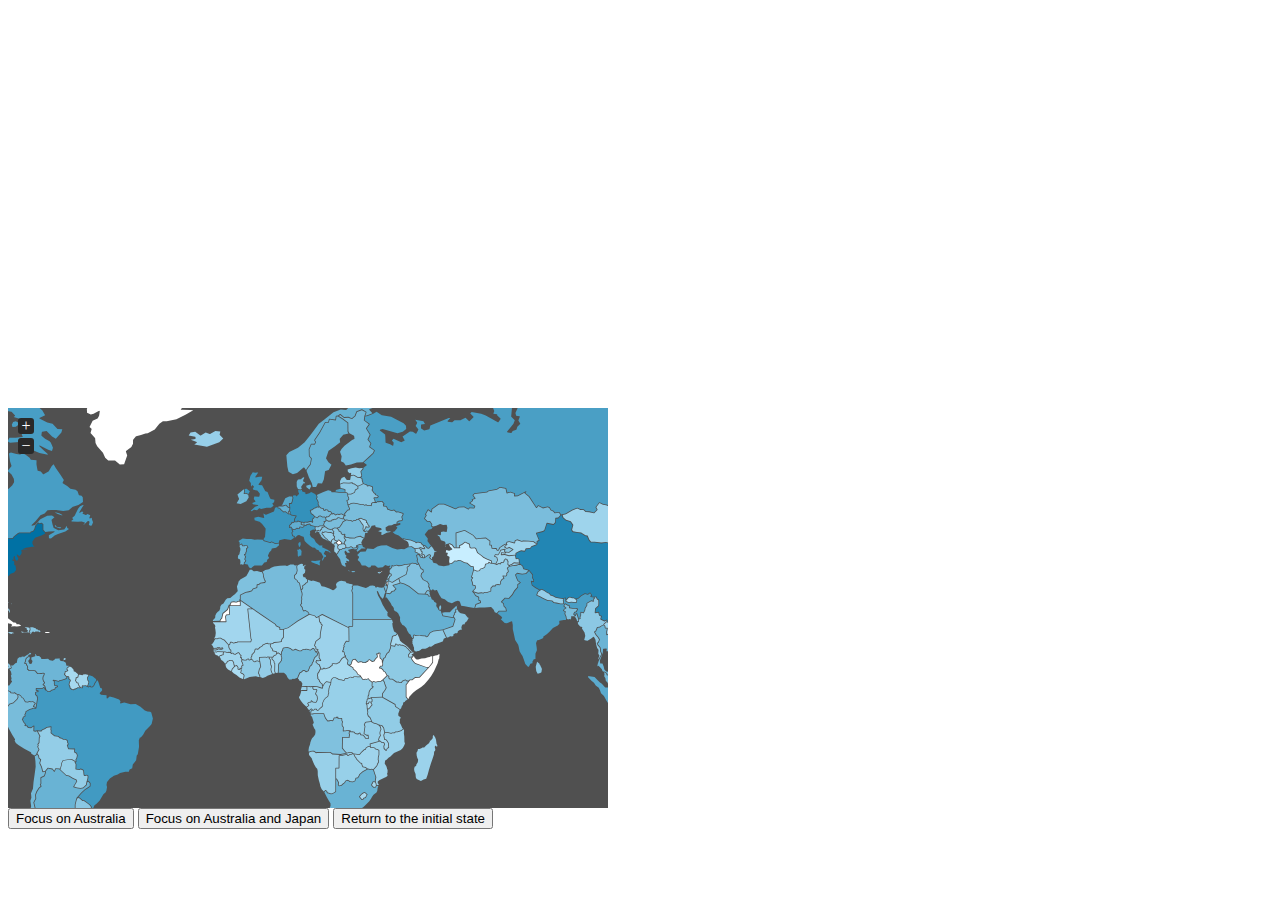
<file: courses/bower_components/jvectormap/tests/index.html>
<!DOCTYPE html>
<html>
<head>
  <title>jVectorMap demo</title>
  <link rel="stylesheet" media="all" href="../jquery-jvectormap.css"/>
  <script src="assets/jquery-1.8.2.js"></script>
  <script src="../jquery-jvectormap.js"></script>
  <script src="../jquery-mousewheel.js"></script>

  <script src="../lib/jvectormap.js"></script>

  <script src="../lib/abstract-element.js"></script>
  <script src="../lib/abstract-canvas-element.js"></script>
  <script src="../lib/abstract-shape-element.js"></script>

  <script src="../lib/svg-element.js"></script>
  <script src="../lib/svg-group-element.js"></script>
  <script src="../lib/svg-canvas-element.js"></script>
  <script src="../lib/svg-shape-element.js"></script>
  <script src="../lib/svg-path-element.js"></script>
  <script src="../lib/svg-circle-element.js"></script>

  <script src="../lib/vml-element.js"></script>
  <script src="../lib/vml-group-element.js"></script>
  <script src="../lib/vml-canvas-element.js"></script>
  <script src="../lib/vml-shape-element.js"></script>
  <script src="../lib/vml-path-element.js"></script>
  <script src="../lib/vml-circle-element.js"></script>

  <script src="../lib/vector-canvas.js"></script>
  <script src="../lib/simple-scale.js"></script>
  <script src="../lib/numeric-scale.js"></script>
  <script src="../lib/ordinal-scale.js"></script>
  <script src="../lib/color-scale.js"></script>
  <script src="../lib/data-series.js"></script>
  <script src="../lib/proj.js"></script>
  <script src="../lib/world-map.js"></script>

  <script src="assets/jquery-jvectormap-world-mill-en.js"></script>
  <script>
    jQuery.noConflict();
    jQuery(function(){
      var $ = jQuery;

      $('#focus-single').click(function(){
        $('#map1').vectorMap('set', 'focus', 'AU');
      });
      $('#focus-multiple').click(function(){
        $('#map1').vectorMap('set', 'focus', ['AU', 'JP']);
      });
      $('#focus-init').click(function(){
        $('#map1').vectorMap('set', 'focus', 1, 0, 0);
      });
      $('#map1').vectorMap({
        map: 'world_mill_en',
        focusOn: {
          x: 0.5,
          y: 0.5,
          scale: 2
        },
        series: {
          regions: [{
            scale: ['#C8EEFF', '#0071A4'],
            normalizeFunction: 'polynomial',
            values: {
              "AF": 16.63,
              "AL": 11.58,
              "DZ": 158.97,
              "AO": 85.81,
              "AG": 1.1,
              "AR": 351.02,
              "AM": 8.83,
              "AU": 1219.72,
              "AT": 366.26,
              "AZ": 52.17,
              "BS": 7.54,
              "BH": 21.73,
              "BD": 105.4,
              "BB": 3.96,
              "BY": 52.89,
              "BE": 461.33,
              "BZ": 1.43,
              "BJ": 6.49,
              "BT": 1.4,
              "BO": 19.18,
              "BA": 16.2,
              "BW": 12.5,
              "BR": 2023.53,
              "BN": 11.96,
              "BG": 44.84,
              "BF": 8.67,
              "BI": 1.47,
              "KH": 11.36,
              "CM": 21.88,
              "CA": 1563.66,
              "CV": 1.57,
              "CF": 2.11,
              "TD": 7.59,
              "CL": 199.18,
              "CN": 5745.13,
              "CO": 283.11,
              "KM": 0.56,
              "CD": 12.6,
              "CG": 11.88,
              "CR": 35.02,
              "CI": 22.38,
              "HR": 59.92,
              "CY": 22.75,
              "CZ": 195.23,
              "DK": 304.56,
              "DJ": 1.14,
              "DM": 0.38,
              "DO": 50.87,
              "EC": 61.49,
              "EG": 216.83,
              "SV": 21.8,
              "GQ": 14.55,
              "ER": 2.25,
              "EE": 19.22,
              "ET": 30.94,
              "FJ": 3.15,
              "FI": 231.98,
              "FR": 2555.44,
              "GA": 12.56,
              "GM": 1.04,
              "GE": 11.23,
              "DE": 3305.9,
              "GH": 18.06,
              "GR": 305.01,
              "GD": 0.65,
              "GT": 40.77,
              "GN": 4.34,
              "GW": 0.83,
              "GY": 2.2,
              "HT": 6.5,
              "HN": 15.34,
              "HK": 226.49,
              "HU": 132.28,
              "IS": 12.77,
              "IN": 1430.02,
              "ID": 695.06,
              "IR": 337.9,
              "IQ": 84.14,
              "IE": 204.14,
              "IL": 201.25,
              "IT": 2036.69,
              "JM": 13.74,
              "JP": 5390.9,
              "JO": 27.13,
              "KZ": 129.76,
              "KE": 32.42,
              "KI": 0.15,
              "KR": 986.26,
              "KW": 117.32,
              "KG": 4.44,
              "LA": 6.34,
              "LV": 23.39,
              "LB": 39.15,
              "LS": 1.8,
              "LR": 0.98,
              "LY": 77.91,
              "LT": 35.73,
              "LU": 52.43,
              "MK": 9.58,
              "MG": 8.33,
              "MW": 5.04,
              "MY": 218.95,
              "MV": 1.43,
              "ML": 9.08,
              "MT": 7.8,
              "MR": 3.49,
              "MU": 9.43,
              "MX": 1004.04,
              "MD": 5.36,
              "MN": 5.81,
              "ME": 3.88,
              "MA": 91.7,
              "MZ": 10.21,
              "MM": 35.65,
              "NA": 11.45,
              "NP": 15.11,
              "NL": 770.31,
              "NZ": 138,
              "NI": 6.38,
              "NE": 5.6,
              "NG": 206.66,
              "NO": 413.51,
              "OM": 53.78,
              "PK": 174.79,
              "PA": 27.2,
              "PG": 8.81,
              "PY": 17.17,
              "PE": 153.55,
              "PH": 189.06,
              "PL": 438.88,
              "PT": 223.7,
              "QA": 126.52,
              "RO": 158.39,
              "RU": 1476.91,
              "RW": 5.69,
              "WS": 0.55,
              "ST": 0.19,
              "SA": 434.44,
              "SN": 12.66,
              "RS": 38.92,
              "SC": 0.92,
              "SL": 1.9,
              "SG": 217.38,
              "SK": 86.26,
              "SI": 46.44,
              "SB": 0.67,
              "ZA": 354.41,
              "ES": 1374.78,
              "LK": 48.24,
              "KN": 0.56,
              "LC": 1,
              "VC": 0.58,
              "SD": 65.93,
              "SR": 3.3,
              "SZ": 3.17,
              "SE": 444.59,
              "CH": 522.44,
              "SY": 59.63,
              "TW": 426.98,
              "TJ": 5.58,
              "TZ": 22.43,
              "TH": 312.61,
              "TL": 0.62,
              "TG": 3.07,
              "TO": 0.3,
              "TT": 21.2,
              "TN": 43.86,
              "TR": 729.05,
              "TM": 0,
              "UG": 17.12,
              "UA": 136.56,
              "AE": 239.65,
              "GB": 2258.57,
              "US": 14624.18,
              "UY": 40.71,
              "UZ": 37.72,
              "VU": 0.72,
              "VE": 285.21,
              "VN": 101.99,
              "YE": 30.02,
              "ZM": 15.69,
              "ZW": 5.57
            }
          }]
        }
      });
    })
  </script>
</head>
<body>
  <div style="height: 400px"></div>
  <div id="map1" style="width: 600px; height: 400px"></div>
  <button id="focus-single">Focus on Australia</button>
  <button id="focus-multiple">Focus on Australia and Japan</button>
  <button id="focus-init">Return to the initial state</button>
</body>
</html>
</file>
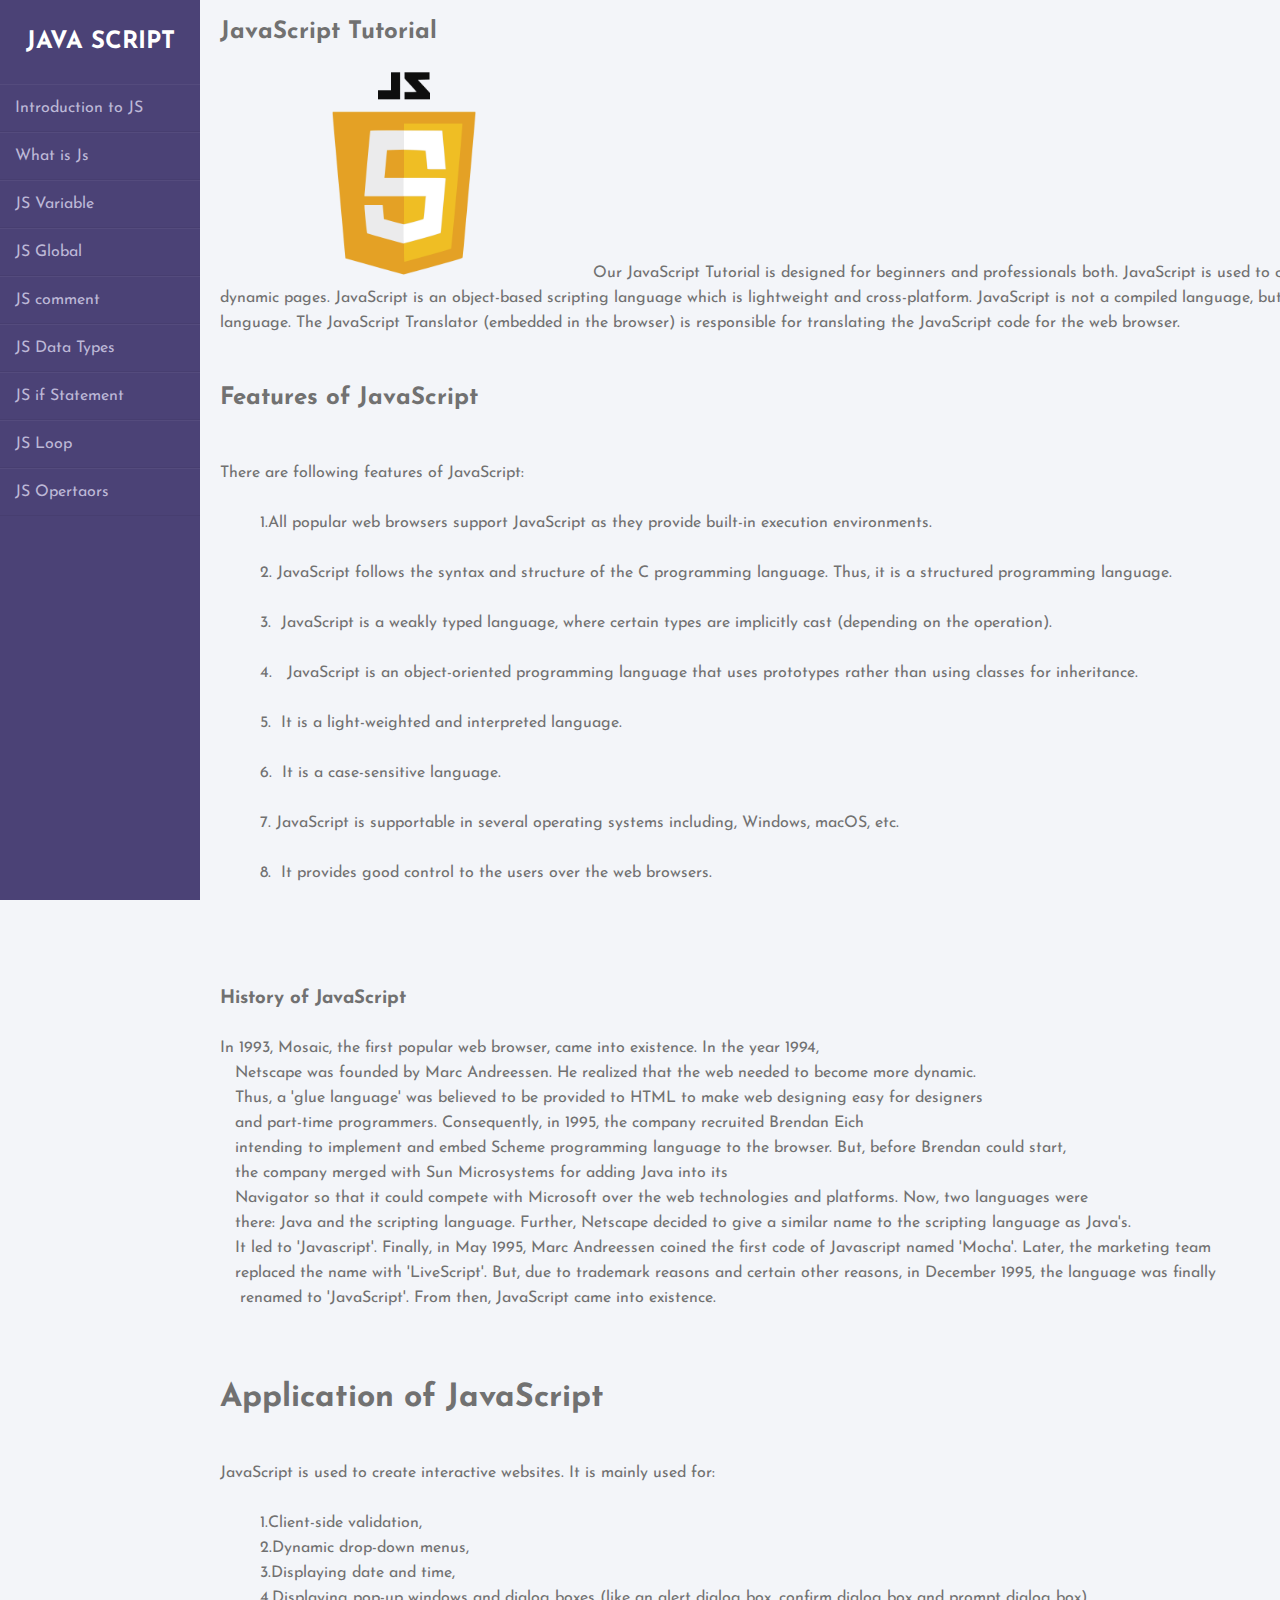
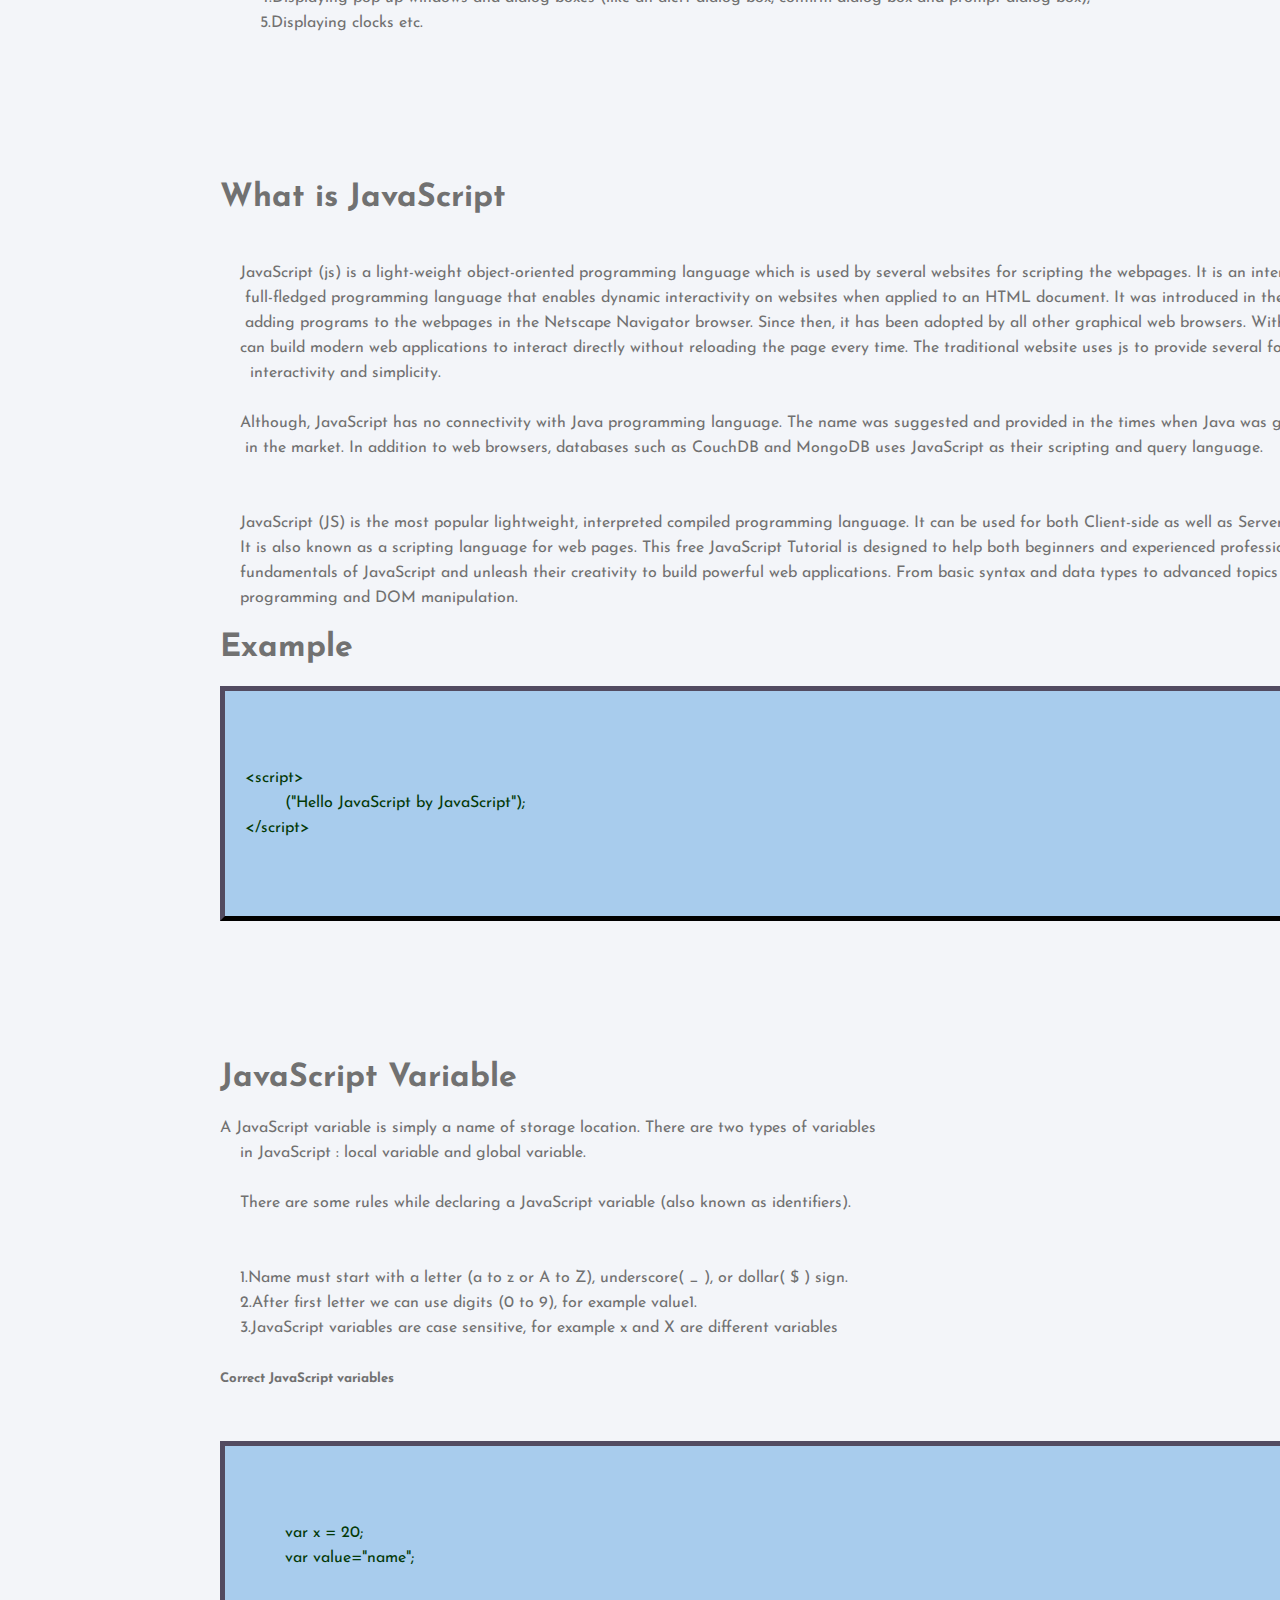
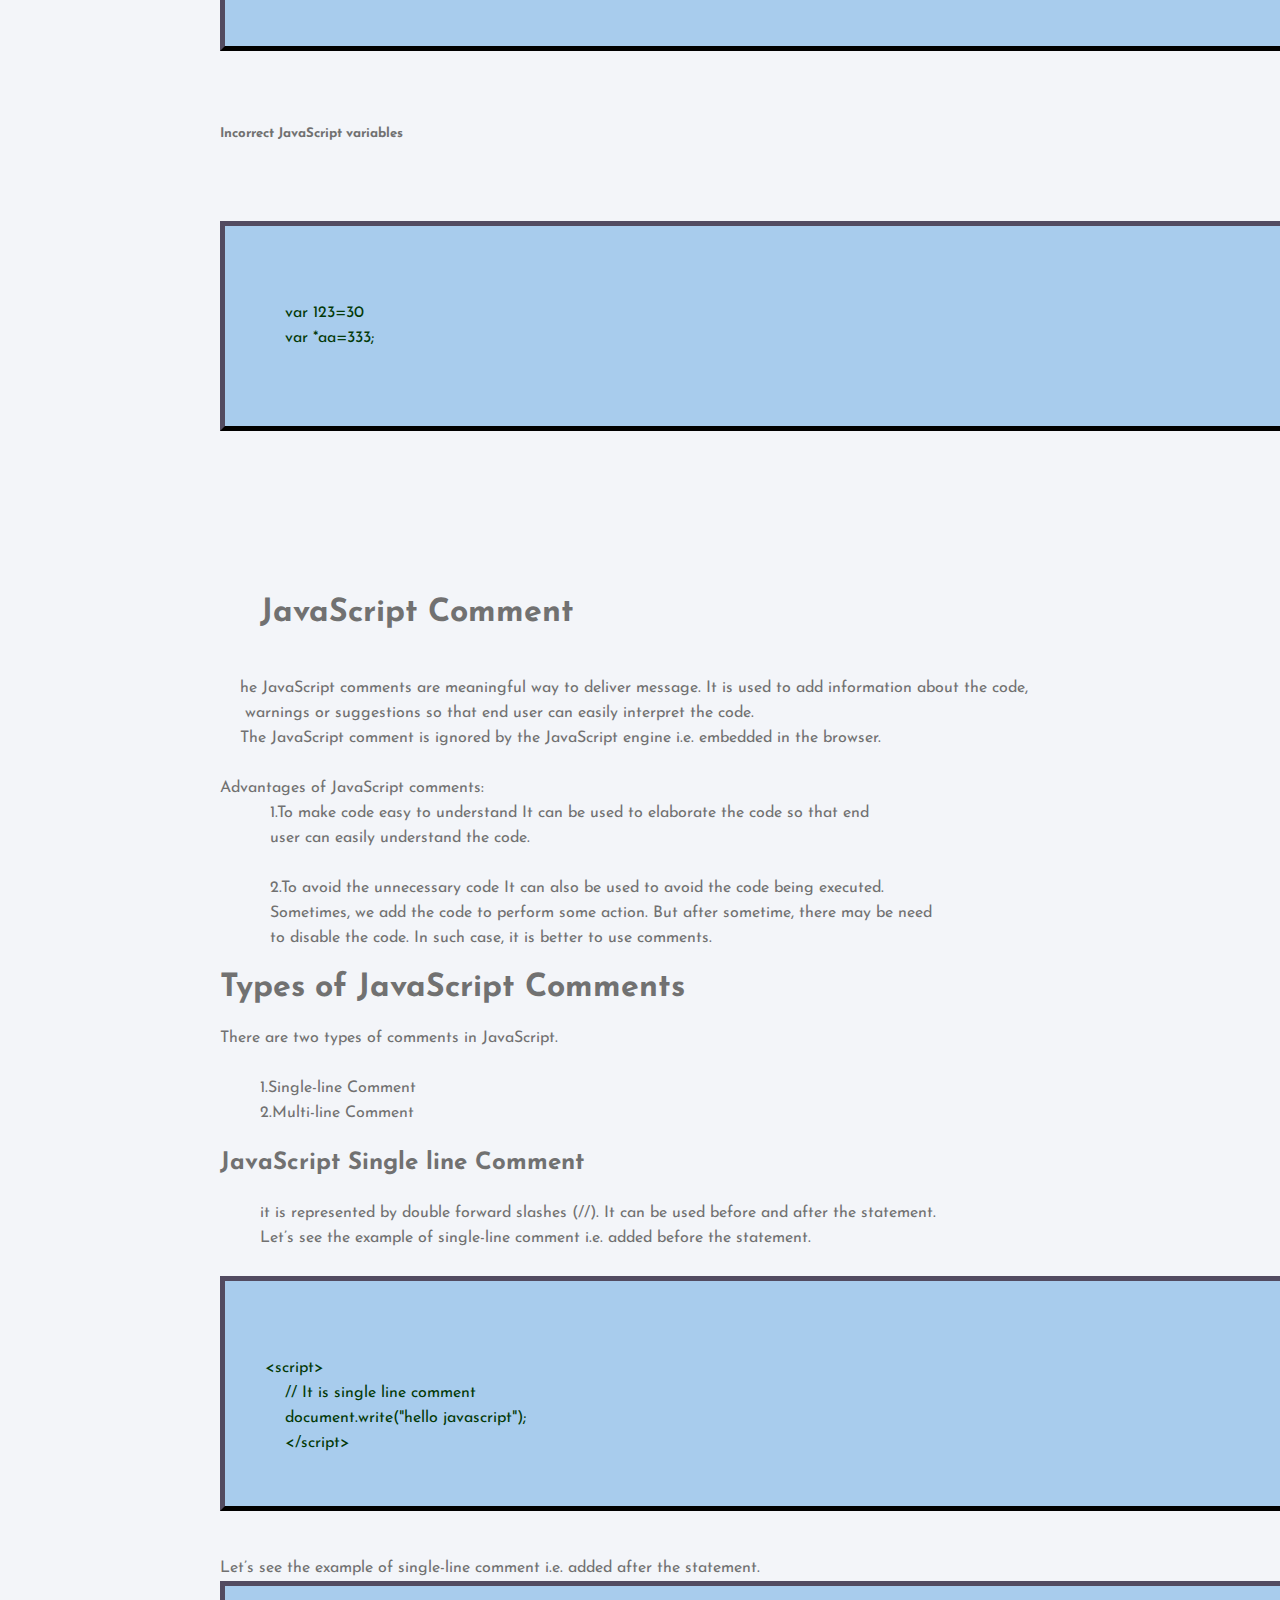
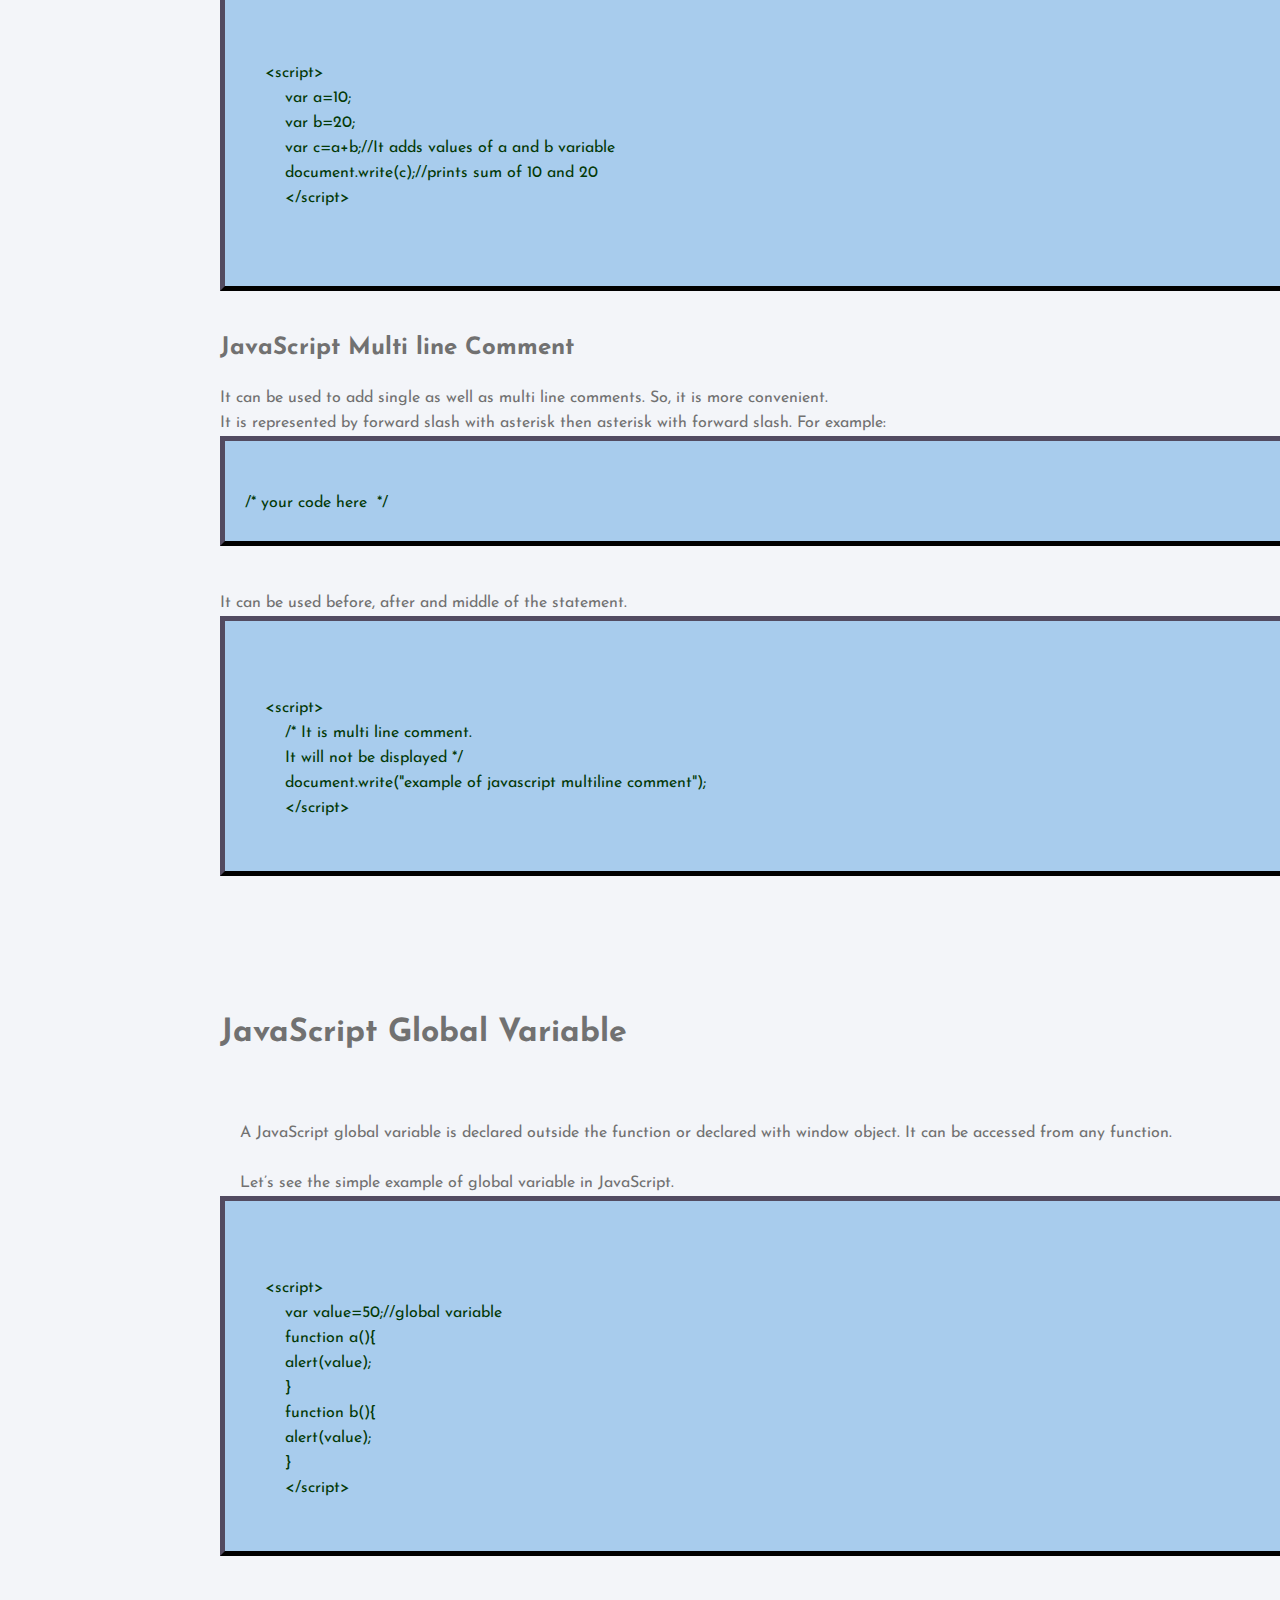
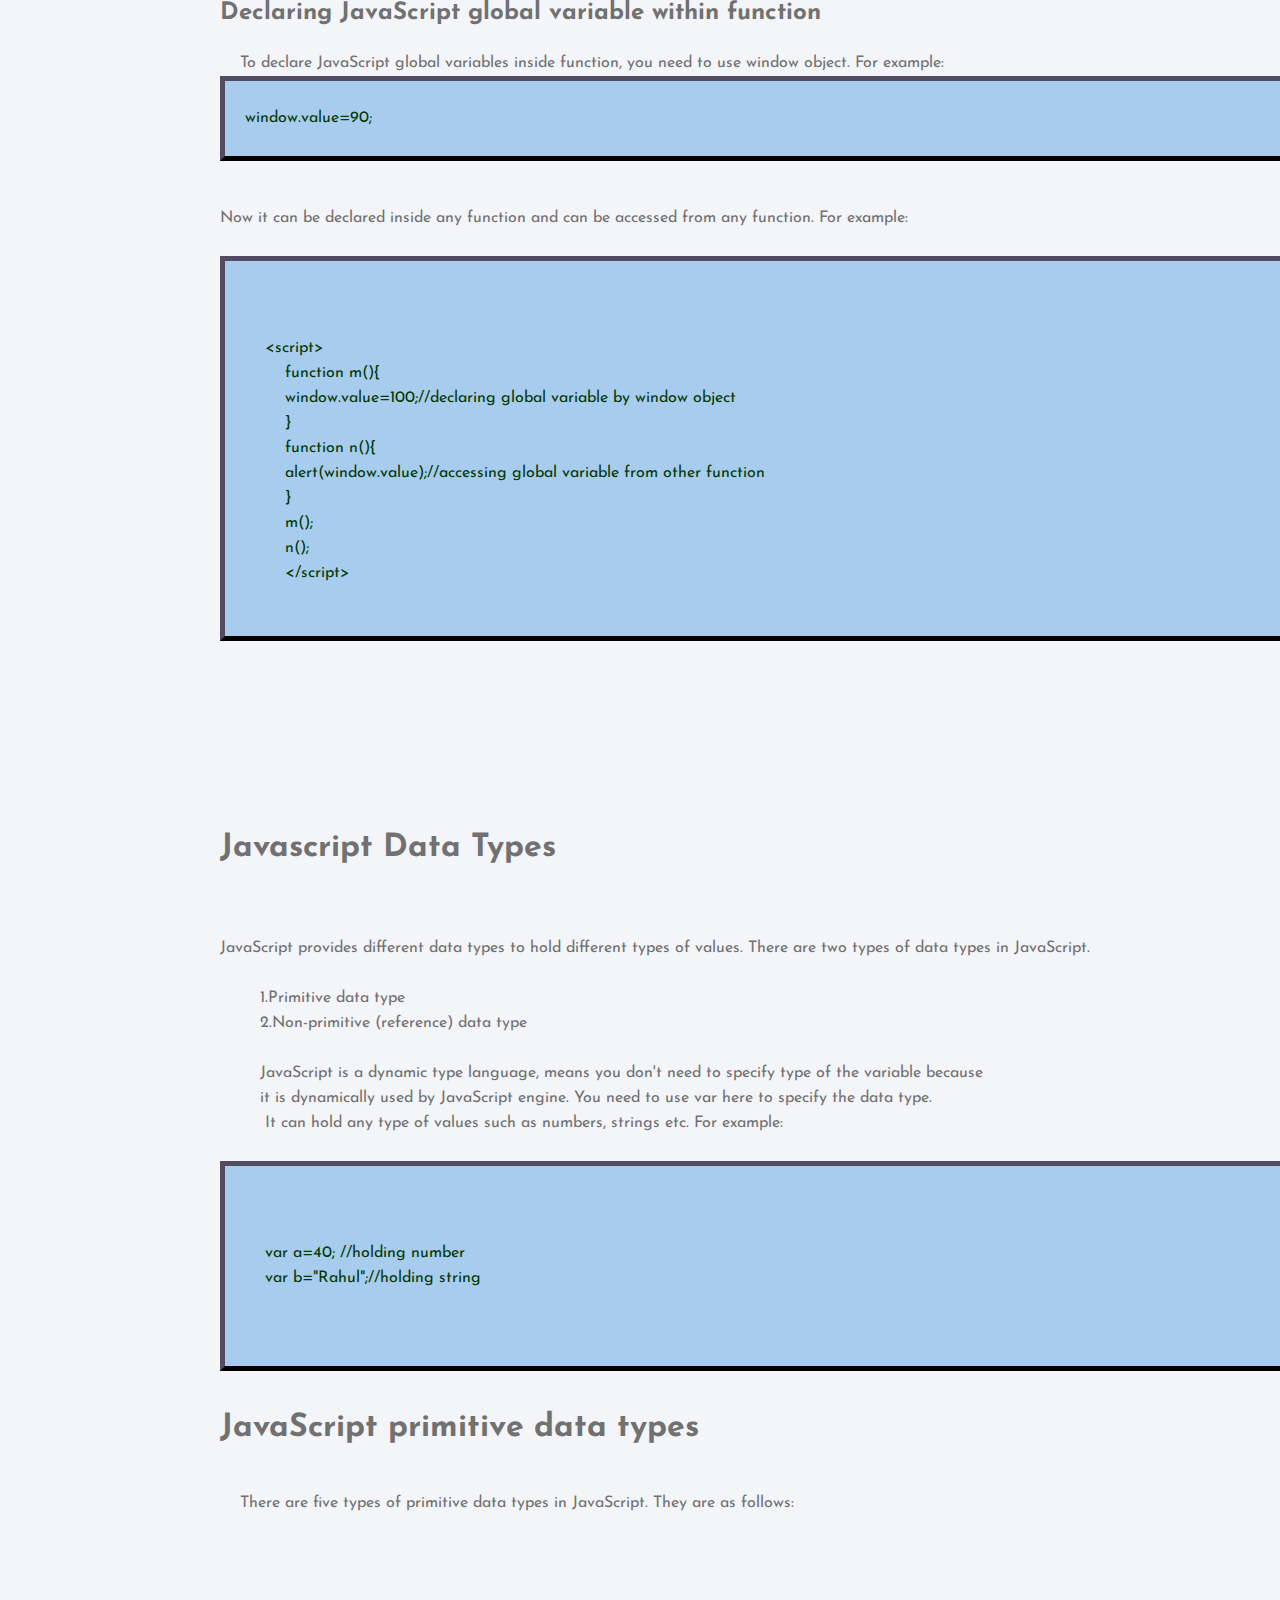
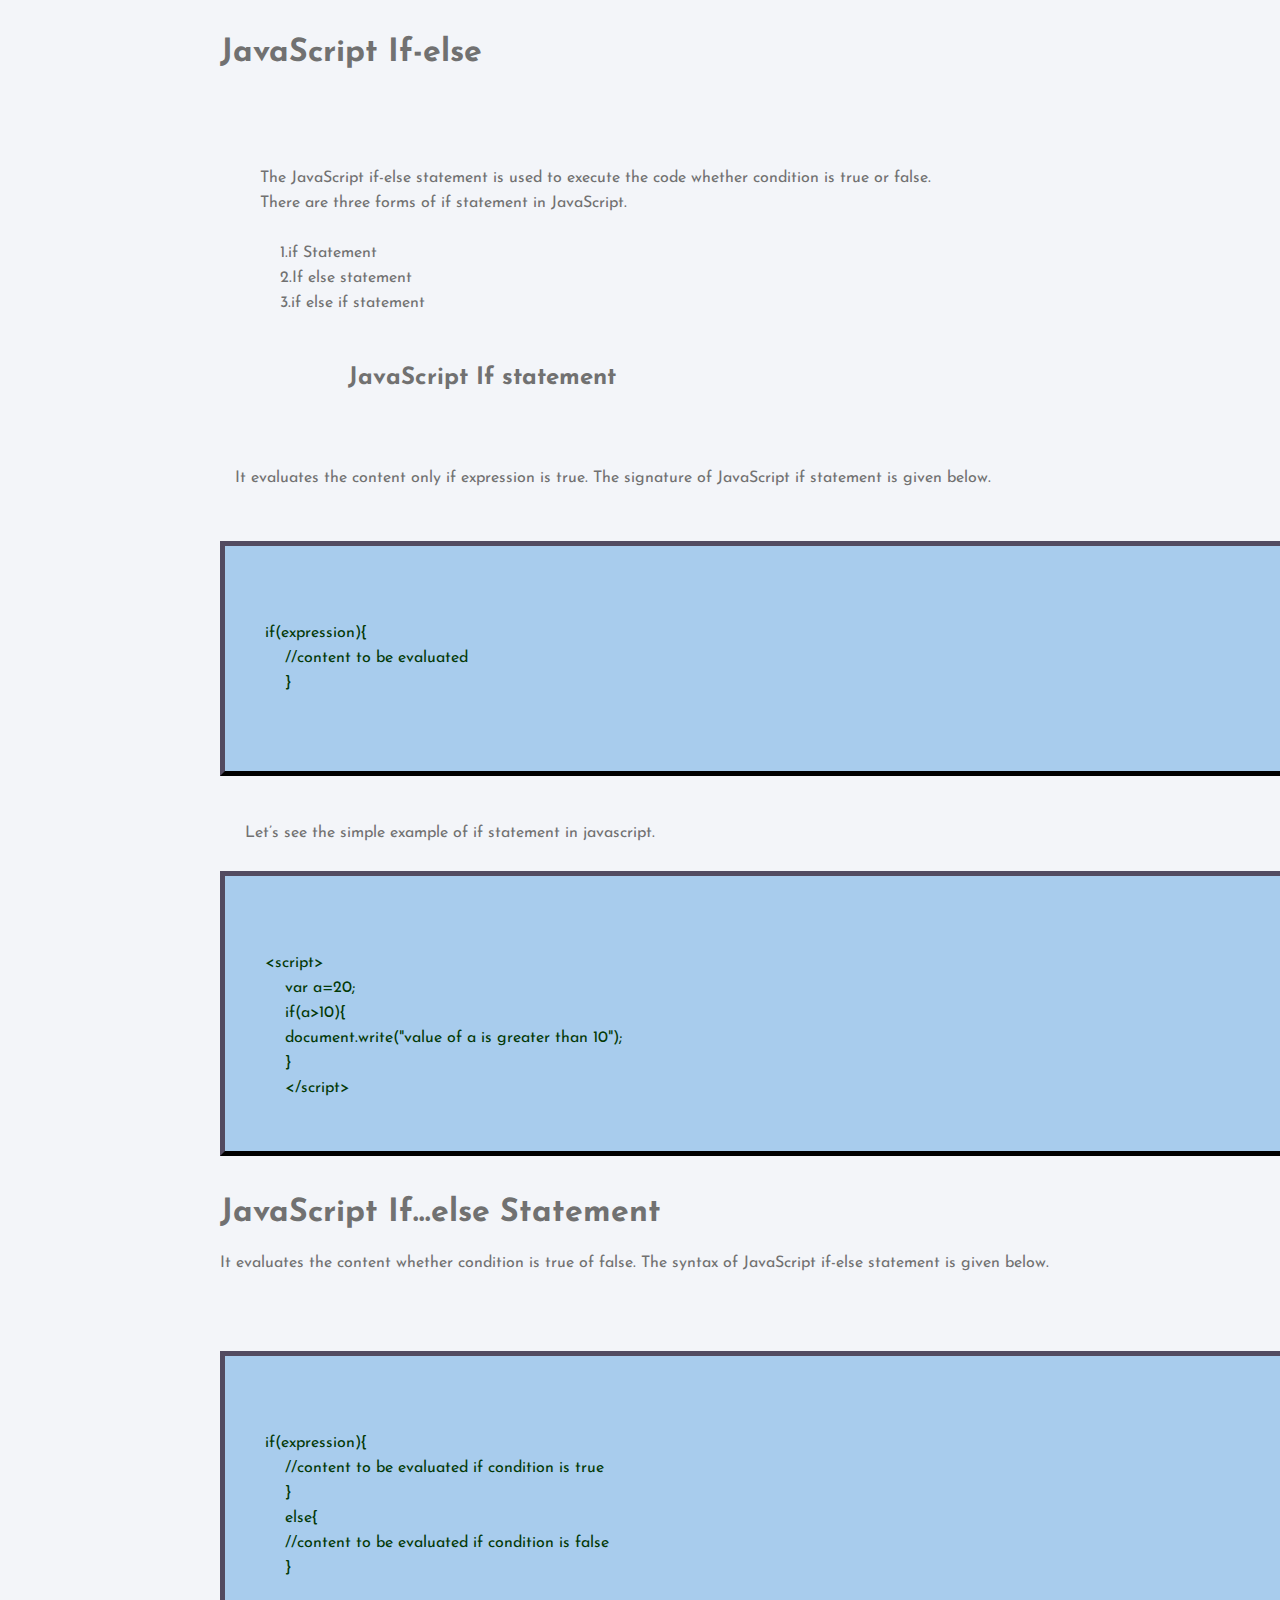
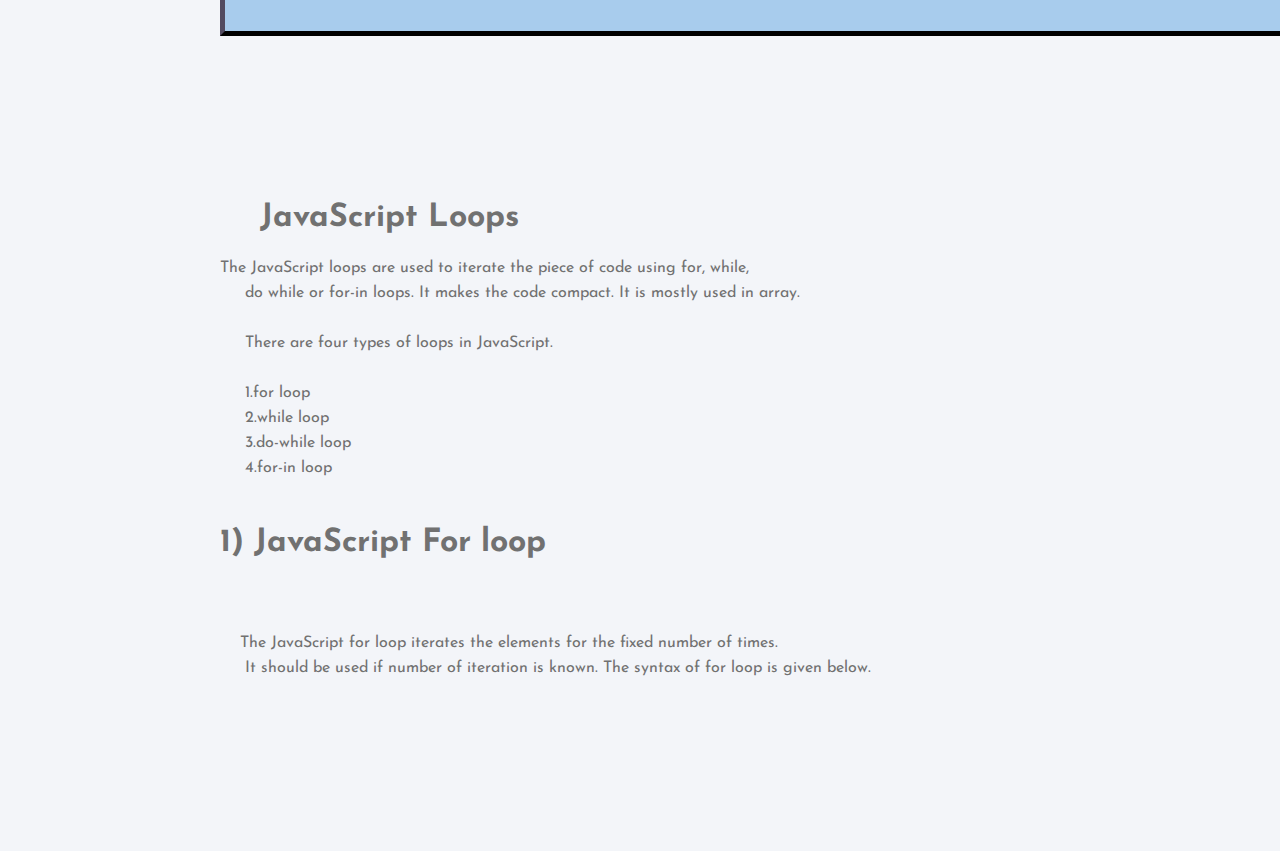
<file: javascript.html>
<!DOCTYPE html>
<html lang="en">
<head>
    <meta charset="UTF-8">
    <meta name="viewport" content="width=device-width, initial-scale=1.0">
    <link rel="stylesheet" href="javascript.css">
    <title>Document</title>
</head>
<body>
<div class="wrapper">
    <div class="sidebar">
        <h2>JAVA SCRIPT</h2>
        <ul>
            <li><a href="intro">Introduction to JS</a></li>
            <li><a class="page-scroll"href="#what">What is Js</a></li>
            <li><a href="#syntax">JS Variable </a></li>
            <li><a href="#global">JS Global </a></li>
            <li><a href="#comment">JS comment</a></li>
            <!-- <li><a href="#">JS </a></li> -->
    
            <li><a href="#data">JS Data Types</a></li>
            <li><a href="#if">JS if Statement</a></li>
            <li><a href="#loop">JS Loop</a></li>
            <li><a href="#opertaors">JS Opertaors</a></li>

        </ul> 
    </div>
    <section id="intro"></section>
    <div class="main_content">  
        <div class="info" >
          <h2>JavaScript Tutorial</h2><br>
          <img  id ="im" src="images/JavaScript-Logo.png"

          <pre> Our JavaScript Tutorial is designed for beginners and professionals both. JavaScript is used to create client-side dynamic pages.
            JavaScript is an object-based scripting language which is lightweight and cross-platform.
            JavaScript is not a compiled language, but it is a translated language. The JavaScript Translator (embedded in the browser) is responsible for translating the JavaScript code for the web browser.
           
           <pre> 

<h2>Features of JavaScript</h2>
<pre>
    <p>There are following features of JavaScript:<br>
        1.All popular web browsers support JavaScript as they provide built-in execution environments.<br>
        2. JavaScript follows the syntax and structure of the C programming language. Thus, it is a structured programming language.<br>
        3.  JavaScript is a weakly typed language, where certain types are implicitly cast (depending on the operation).<br>
        4.   JavaScript is an object-oriented programming language that uses prototypes rather than using classes for inheritance.<br>
        5.  It is a light-weighted and interpreted language.<br>
        6.  It is a case-sensitive language.<br>
        7. JavaScript is supportable in several operating systems including, Windows, macOS, etc.<br>
        8.  It provides good control to the users over the web browsers.<br>
    </p>
    <h3>History of JavaScript</h3>  
<p>In 1993, Mosaic, the first popular web browser, came into existence. In the year 1994,
   Netscape was founded by Marc Andreessen. He realized that the web needed to become more dynamic.
   Thus, a 'glue language' was believed to be provided to HTML to make web designing easy for designers
   and part-time programmers. Consequently, in 1995, the company recruited Brendan Eich
   intending to implement and embed Scheme programming language to the browser. But, before Brendan could start, 
   the company merged with Sun Microsystems for adding Java into its
   Navigator so that it could compete with Microsoft over the web technologies and platforms. Now, two languages were
   there: Java and the scripting language. Further, Netscape decided to give a similar name to the scripting language as Java's.
   It led to 'Javascript'. Finally, in May 1995, Marc Andreessen coined the first code of Javascript named 'Mocha'. Later, the marketing team
   replaced the name with 'LiveScript'. But, due to trademark reasons and certain other reasons, in December 1995, the language was finally
    renamed to 'JavaScript'. From then, JavaScript came into existence.</p>

    <h1>Application of JavaScript</h1>
    <p>JavaScript is used to create interactive websites. It is mainly used for:<br>
        1.Client-side validation,
        2.Dynamic drop-down menus,
        3.Displaying date and time,
        4.Displaying pop-up windows and dialog boxes (like an alert dialog box, confirm dialog box and prompt dialog box),
        5.Displaying clocks etc.
        <pre>
            
        </pre>
        <section id ="what">
<h1>What is JavaScript</h1>
<p>
    JavaScript (js) is a light-weight object-oriented programming language which is used by several websites for scripting the webpages. It is an interpreted,
     full-fledged programming language that enables dynamic interactivity on websites when applied to an HTML document. It was introduced in the year 1995 for 
     adding programs to the webpages in the Netscape Navigator browser. Since then, it has been adopted by all other graphical web browsers. With JavaScript, users
    can build modern web applications to interact directly without reloading the page every time. The traditional website uses js to provide several forms of 
      interactivity and simplicity.

    Although, JavaScript has no connectivity with Java programming language. The name was suggested and provided in the times when Java was gaining popularity 
     in the market. In addition to web browsers, databases such as CouchDB and MongoDB uses JavaScript as their scripting and query language.
</p>
<p>
    JavaScript (JS) is the most popular lightweight, interpreted compiled programming language. It can be used for both Client-side as well as Server-side developments. 
    It is also known as a scripting language for web pages. This free JavaScript Tutorial is designed to help both beginners and experienced professionals master the 
    fundamentals of JavaScript and unleash their creativity to build powerful web applications. From basic syntax and data types to advanced topics such as object-oriented
    programming and DOM manipulation.
</p>
<h1>Example</h1>
<div id ="examplebox">
    <xmp>
    <script>  
            ("Hello JavaScript by JavaScript");    
    </script>
    </xmp>
    
</div>
</section>
<pre>

</pre>
<section id="syntax">
<h1>JavaScript Variable</h1>
<p>A JavaScript variable is simply a name of storage location. There are two types of variables 
    in JavaScript : local variable and global variable.<br>
    There are some rules while declaring a JavaScript variable (also known as identifiers).</p><br>
    1.Name must start with a letter (a to z or A to Z), underscore( _ ), or dollar( $ ) sign.
    2.After first letter we can use digits (0 to 9), for example value1.
    3.JavaScript variables are case sensitive, for example x and X are different variables
    <h5>Correct JavaScript variables</h5>
    <div id="box2">
        <p>
            var x = 20;
            var value="name";
        </p>
    </div>
    <h5>Incorrect JavaScript variables
    </h5>
    <div id="box3">
        <p>
            var 123=30
            var *aa=333;
        </p>
    </div>
</section>
<pre>

</pre>
<section id="comment">
<h1>
    JavaScript Comment
</h1>
<p>
    he JavaScript comments are meaningful way to deliver message. It is used to add information about the code,
     warnings or suggestions so that end user can easily interpret the code.
    The JavaScript comment is ignored by the JavaScript engine i.e. embedded in the browser.

Advantages of JavaScript comments:
          1.To make code easy to understand It can be used to elaborate the code so that end 
          user can easily understand the code.<br>
          2.To avoid the unnecessary code It can also be used to avoid the code being executed. 
          Sometimes, we add the code to perform some action. But after sometime, there may be need 
          to disable the code. In such case, it is better to use comments.
 <h1>Types of JavaScript Comments
</h1>
There are two types of comments in JavaScript.

        1.Single-line Comment
        2.Multi-line Comment
        <h2>JavaScript Single line Comment</h2>
        it is represented by double forward slashes (//). It can be used before and after the statement.
        Let’s see the example of single-line comment i.e. added before the statement.

<div  id="box4">
    <xmp>
        <script>  
            // It is single line comment  
            document.write("hello javascript");  
            </script>
    </xmp>
</div>
Let’s see the example of single-line comment i.e. added after the statement.
<div id="box5">
    <xmp>
        <script>  
            var a=10;  
            var b=20;  
            var c=a+b;//It adds values of a and b variable  
            document.write(c);//prints sum of 10 and 20  
            </script>  

    </xmp>
</div>
<h2>JavaScript Multi line Comment
</h2>
It can be used to add single as well as multi line comments. So, it is more convenient.
It is represented by forward slash with asterisk then asterisk with forward slash. For example:
<div id="sm">
<xmp>
    /* your code here  */  
</xmp>
</div>
It can be used before, after and middle of the statement.
<div id="box6">
    <xmp>
        <script>  
            /* It is multi line comment.  
            It will not be displayed */  
            document.write("example of javascript multiline comment");  
            </script>
    </xmp>
</div>
</p>
</section>
<section id="global">
   <h1>JavaScript Global Variable</h1> 
   <p>
    A JavaScript global variable is declared outside the function or declared with window object. It can be accessed from any function.<br>
    Let’s see the simple example of global variable in JavaScript.
<div id="boxgoble1">
    <xmp>
        <script>  
            var value=50;//global variable  
            function a(){  
            alert(value);  
            }  
            function b(){  
            alert(value);  
            }  
            </script>
    </xmp>
</div>
<h2>Declaring JavaScript global variable within function</h2>
    To declare JavaScript global variables inside function, you need to use window object. For example:
<div id="boxgoble2">
    window.value=90;  

</div>
Now it can be declared inside any function and can be accessed from any function. For example:

<div id ="boxgoble3">
    <xmp>
        <script>
            function m(){  
            window.value=100;//declaring global variable by window object  
            }  
            function n(){  
            alert(window.value);//accessing global variable from other function  
            }  
            m();
            n();
            </script> 
    </xmp>
</div>

   </p>
</section>
<section id="data">
    <h1>Javascript Data Types
    </h1>
    <pre>JavaScript provides different data types to hold different types of values. There are two types of data types in JavaScript.

        1.Primitive data type
        2.Non-primitive (reference) data type

        JavaScript is a dynamic type language, means you don't need to specify type of the variable because 
        it is dynamically used by JavaScript engine. You need to use var here to specify the data type.
         It can hold any type of values such as numbers, strings etc. For example:</pre>
<div id="databox1">
    <xmp>
        var a=40; //holding number  
        var b="Rahul";//holding string 

    </xmp>
</div>
<h1>JavaScript primitive data types
</h1>
<p>
    There are five types of primitive data types in JavaScript. They are as follows:
    

</section>
<section id="if">
    <h1>JavaScript If-else
    </h1>
    <p>
        The JavaScript if-else statement is used to execute the code whether condition is true or false. 
        There are three forms of if statement in JavaScript.

            1.if Statement
            2.If else statement
            3.if else if statement
            <h2>
                JavaScript If statement

            </h2>
   It evaluates the content only if expression is true. The signature of JavaScript if statement is given below.

  <div id ="boxif">
    <xmp>
        if(expression){  
            //content to be evaluated  
            }
    </xmp>
  </div>
     Let’s see the simple example of if statement in javascript.

<div id="boxif2">
    <xmp>
        <script>  
            var a=20;  
            if(a>10){  
            document.write("value of a is greater than 10");  
            }  
            </script>
    </xmp>
</div >
<h1>JavaScript If...else Statement
</h1>
It evaluates the content whether condition is true of false. The syntax of JavaScript if-else statement is given below.



<div id="boxif3">
    <xmp>
        if(expression){  
            //content to be evaluated if condition is true  
            }  
            else{  
            //content to be evaluated if condition is false  
            }  
    </xmp>
</div>
    </p>
</section>
<section id="loop">
<h1>
    JavaScript Loops
</h1>
<p>The JavaScript loops are used to iterate the piece of code using for, while,
     do while or for-in loops. It makes the code compact. It is mostly used in array.

     There are four types of loops in JavaScript.

     1.for loop
     2.while loop
     3.do-while loop
     4.for-in loop

     <h1>1) JavaScript For loop
    </h1>

    The JavaScript for loop iterates the elements for the fixed number of times.
     It should be used if number of iteration is known. The syntax of for loop is given below.


    </p>

</section>
</div>
    </div>
</body>
</html>
</file>
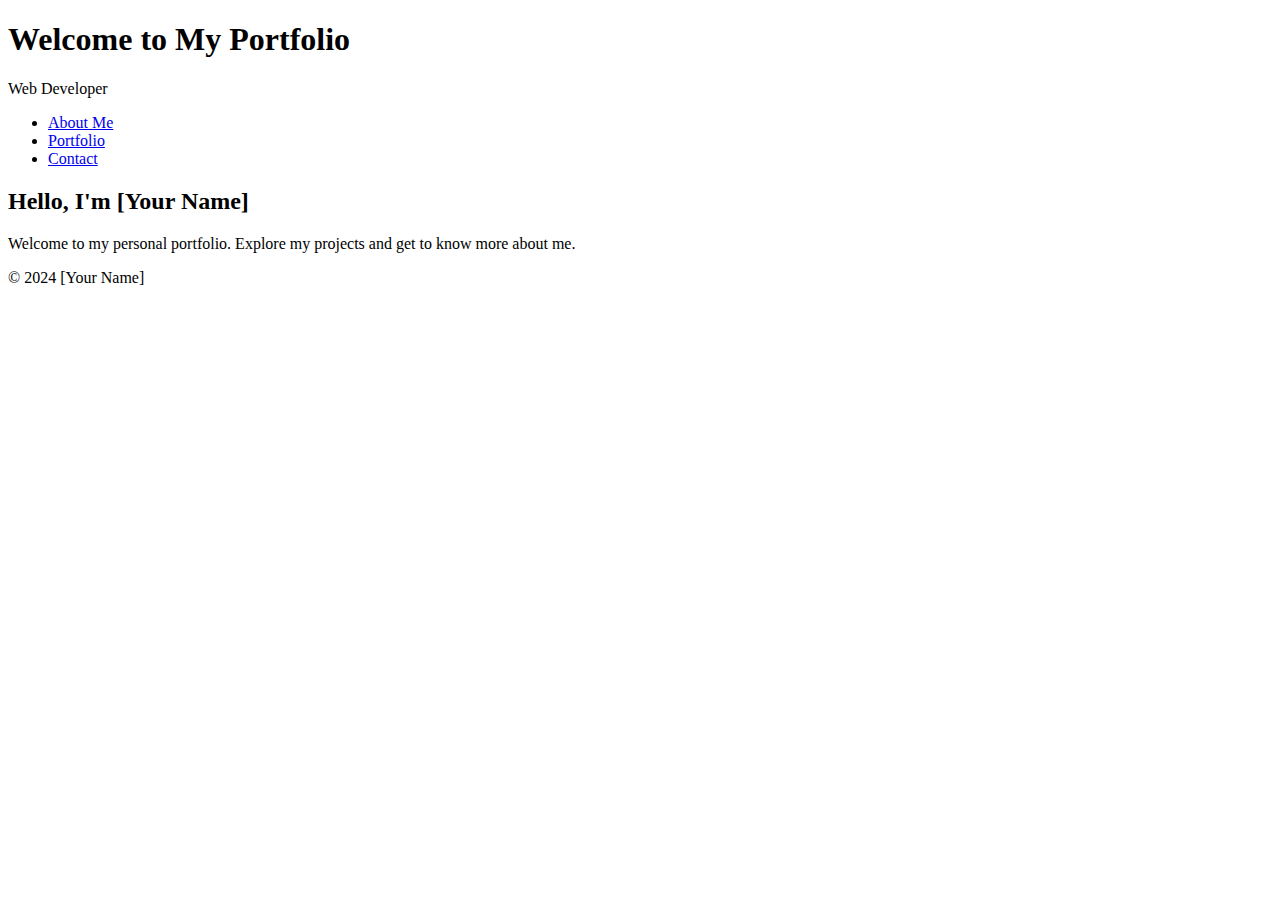
<file: ok.html>
<!DOCTYPE html>
<html lang="en">
<head>
    <meta charset="UTF-8">
    <meta name="viewport" content="width=device-width, initial-scale=1.0">
    <title>Your Name - Web Developer</title>
</head>
<body>

    <header>
        <h1>Welcome to My Portfolio</h1>
        <p>Web Developer</p>
    </header>

    <nav>
        <ul>
            <li><a href="about.html">About Me</a></li>
            <li><a href="portfolio.html">Portfolio</a></li>
            <li><a href="contact.html">Contact</a></li>
        </ul>
    </nav>

    <section>
        <h2>Hello, I'm [Your Name]</h2>
        <p>Welcome to my personal portfolio. Explore my projects and get to know more about me.</p>
    </section>

    <footer>
        <p>&copy; 2024 [Your Name]</p>
    </footer>

</body>
</html>
</file>
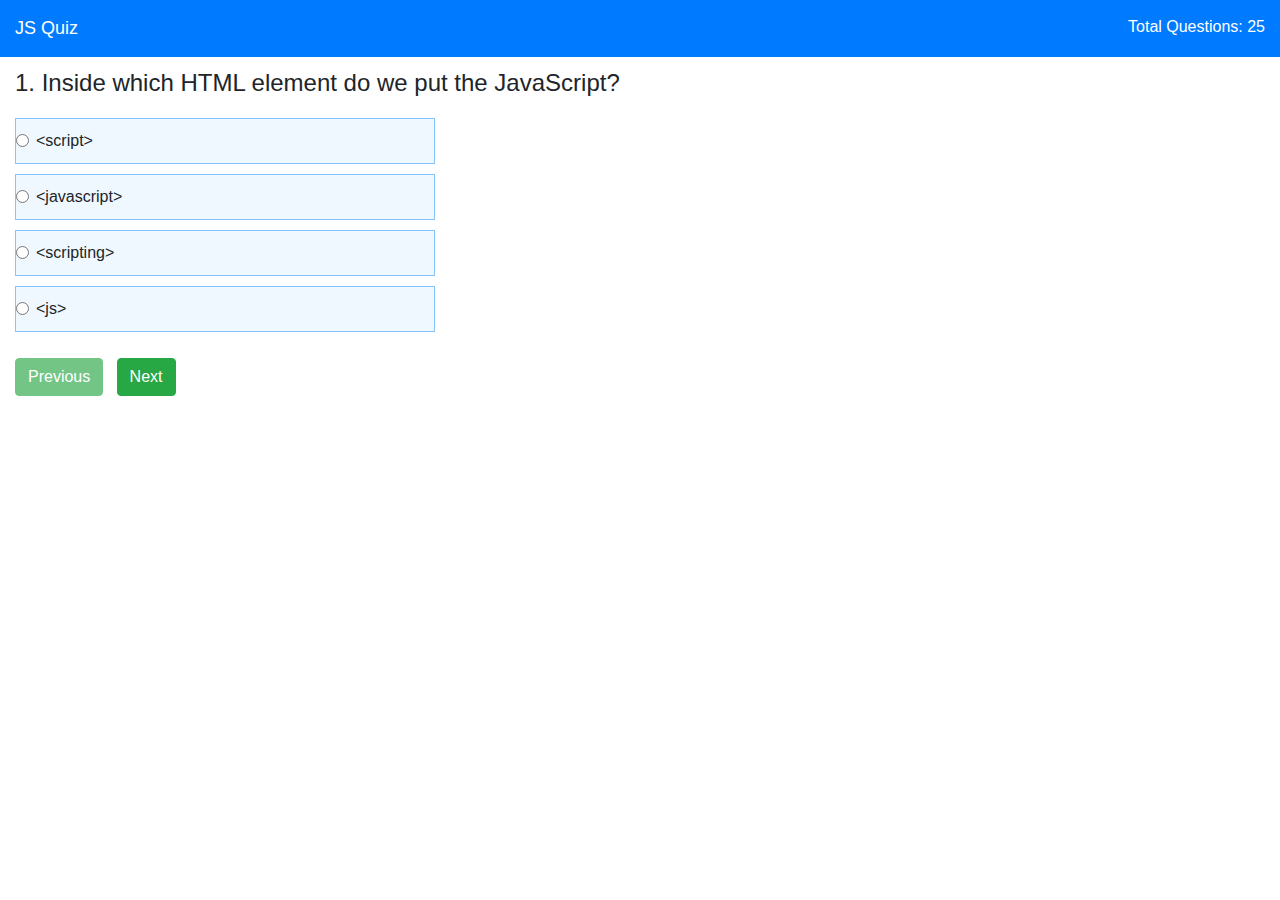
<file: quiz11.html>
<!DOCTYPE html>
<html lang="en">
<head>
<meta charset="UTF-8">
<meta http-equiv="X-UA-Compatible" content="IE=edge">
<meta name="viewport" content="width=device-width, initial-scale=1.0">
<title>Javascript Quiz</title>
<link rel="stylesheet" href="style11.css">
<link rel="stylesheet" href="https://cdnjs.cloudflare.com/ajax/libs/font-awesome/4.7.0/css/font-awesome.css">
<link rel="stylesheet" href="https://cdnjs.cloudflare.com/ajax/libs/twitter-bootstrap/4.0.0-alpha.6/css/bootstrap.min.css">
</head>
<body>
<header class="header bg-primary">
<div class="left-title">JS Quiz</div>
<div class="right-title">Total Questions: <span id="tque"></span></div>
<div class="clearfix"></div>
</header>
<div class="content">
<div class="container-fluid">
<div class="row">
<div class="col-sm-12">
<div id="result" class="quiz-body">
<form name="quizForm" onSubmit="">
<fieldset class="form-group">
<h4><span id="qid">1.</span> <span id="question"></span></h4>
<div class="option-block-container" id="question-options">
</div> <!-- End of option block -->
</fieldset>
<button name="previous" id="previous" class="btn btn-success">Previous</button>
&nbsp;
<button name="next" id="next" class="btn btn-success">Next</button>
</form>
</div>
</div> <!-- End of col-sm-12 -->
</div> <!-- End of row -->
</div> <!-- ENd of container fluid -->
</div> <!-- End of content -->
<script src="https://cdnjs.cloudflare.com/ajax/libs/jquery/3.1.1/jquery.min.js"></script>
<script src="https://cdnjs.cloudflare.com/ajax/libs/twitter-bootstrap/4.0.0-alpha.6/js/bootstrap.min.js"></script>
<script src="app11.js"></script>
</body>
</html>
</file>
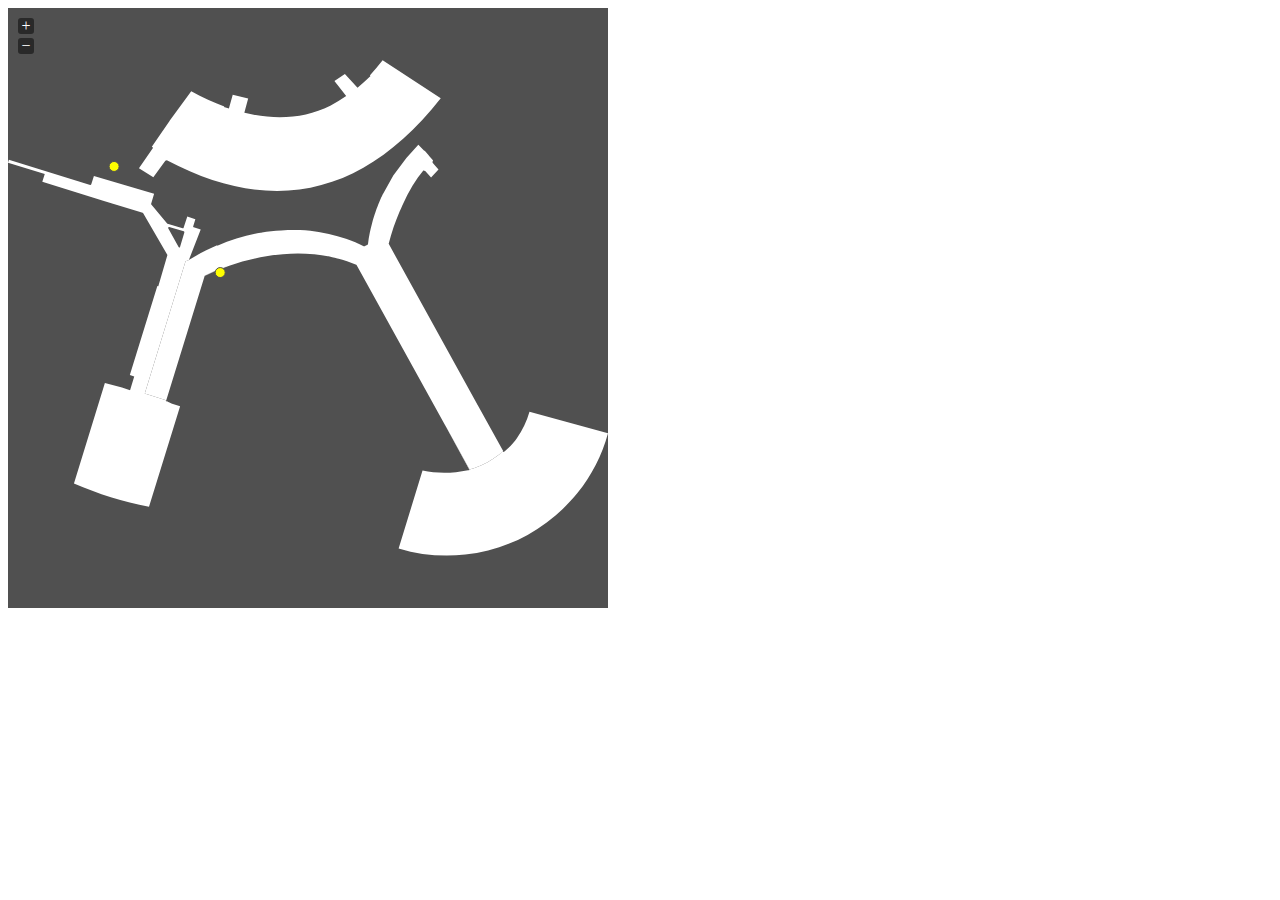
<file: courses/bower_components/jvectormap/tests/custom.html>
<!DOCTYPE html>
<html>
<head>
  <title>jVectorMap demo</title>
  <link rel="stylesheet" media="all" href="../jquery-jvectormap.css"/>
  <script src="assets/jquery-1.8.2.js"></script>
  <script src="../jquery-jvectormap.js"></script>
  <script src="../jquery-mousewheel.js"></script>

  <script src="../lib/jvectormap.js"></script>

  <script src="../lib/abstract-element.js"></script>
  <script src="../lib/abstract-canvas-element.js"></script>
  <script src="../lib/abstract-shape-element.js"></script>

  <script src="../lib/svg-element.js"></script>
  <script src="../lib/svg-group-element.js"></script>
  <script src="../lib/svg-canvas-element.js"></script>
  <script src="../lib/svg-shape-element.js"></script>
  <script src="../lib/svg-path-element.js"></script>
  <script src="../lib/svg-circle-element.js"></script>

  <script src="../lib/vml-element.js"></script>
  <script src="../lib/vml-group-element.js"></script>
  <script src="../lib/vml-canvas-element.js"></script>
  <script src="../lib/vml-shape-element.js"></script>
  <script src="../lib/vml-path-element.js"></script>
  <script src="../lib/vml-circle-element.js"></script>

  <script src="../lib/vector-canvas.js"></script>
  <script src="../lib/simple-scale.js"></script>
  <script src="../lib/numeric-scale.js"></script>
  <script src="../lib/ordinal-scale.js"></script>
  <script src="../lib/color-scale.js"></script>
  <script src="../lib/data-series.js"></script>
  <script src="../lib/proj.js"></script>
  <script src="../lib/world-map.js"></script>

  <script src="assets/jquery-jvectormap-map.js"></script>
  <script>
    $(function(){
      var map = $('#map1').vectorMap({
        map: 'map',
        markers: [
            {coords: [100, 100], name: 'Marker 1', style: {fill: 'yellow'}},
            {coords: [200, 200], name: 'Marker 2', style: {fill: 'yellow'}},
        ]
      });
    })
  </script>
</head>
<body>
  <div id="map1" style="width: 600px; height: 600px"></div>
</body>
</html>
</file>
<file: javascript.css>
@import url('https://fonts.googleapis.com/css?family=Josefin+Sans&display=swap');

*{
  margin: 0;
  padding: 0;
  box-sizing: border-box;
  list-style: none;
  text-decoration: none;
  font-family: 'Josefin Sans', sans-serif;
}

body{
   background-color: #f3f5f9;
  
}

.wrapper{
  display: flex;
  position: relative;
  
}
#im{
  height:30%;
  width: 30%;
  
}

.wrapper .sidebar{
  width: 200px;
  height: 100%;
  background: #4b4276;
  padding: 30px 0px;
  position: fixed;
}

.wrapper .sidebar h2{
  color: #fff;
  text-transform: uppercase;
  text-align: center;
  margin-bottom: 30px;
}

.wrapper .sidebar ul li{
  padding: 15px;
  border-bottom: 1px solid #bdb8d7;
  border-bottom: 1px solid rgba(0,0,0,0.05);
  border-top: 1px solid rgba(255,255,255,0.05);
}    

.wrapper .sidebar ul li a{
  color: #bdb8d7;
  display: block;
}

.wrapper .sidebar ul li a .fas{
  width: 25px;
}

.wrapper .sidebar ul li:hover{
  background-color: #594f8d;
}
    
.wrapper .sidebar ul li:hover a{
  color: #fff;
}
 
.wrapper .sidebar .social_media{
  position: absolute;
  bottom: 0;
  left: 50%;
  transform: translateX(-50%);
  display: flex;
}

.wrapper .sidebar .social_media a{
  display: block;
  width: 40px;
  background: #594f8d;
  height: 40px;
  line-height: 45px;
  text-align: center;
  margin: 0 5px;
  color: #bdb8d7;
  border-top-left-radius: 5px;
  border-top-right-radius: 5px;
}

.wrapper .main_content{
  width: 100%;
  margin-left: 200px;
}

.wrapper .main_content .header{
  padding: 20px;
  background: #fff;
  color: #717171;
  border-bottom: 1px solid #e0e4e8;
}

.wrapper .main_content .info{
  margin: 20px;
  color: #717171;
  line-height: 25px;
}

.wrapper .main_content .info div{
  margin-bottom: 20px;
}
#examplebox{
  height: 10%;
  width: 100%;
  background-color: #a8cced;

  color: rgb(3, 57, 7);
  border: 5px outset rgb(11, 10, 13);
}
#box2{
  height: 10%;
  width: 100%;
  background-color: #a8cced;

  color: rgb(3, 57, 7);
  border: 5px outset rgb(11, 10, 13);
}
#box3{
  height: 10%;
  width: 100%;
  background-color: #a8cced;

  color: rgb(3, 57, 7);
  border: 5px outset rgb(11, 10, 13);
}
#box4{
  height: 10%;
  width: 100%;
  background-color: #a8cced;

  color: rgb(3, 57, 7);
  border: 5px outset rgb(11, 10, 13);
}
#box5{
  height: 10%;
  width: 100%;
  background-color: #a8cced;

  color: rgb(3, 57, 7);
  border: 5px outset rgb(11, 10, 13);
}
#sm{
  height: 5%;
  width: 100%;
  background-color: #a8cced;

  color: rgb(3, 57, 7);
  border: 5px outset rgb(11, 10, 13);
}
#box6
{
  height: 5%;
  width: 100%;
  background-color: #a8cced;

  color: rgb(3, 57, 7);
  border: 5px outset rgb(11, 10, 13);
}
#boxgoble1
{
  height: 5%;
  width: 100%;
  background-color: #a8cced;

  color: rgb(3, 57, 7);
  border: 5px outset rgb(11, 10, 13);
}
#boxgoble2
{
  height: 5%;
  width: 100%;
  background-color: #a8cced;

  color: rgb(3, 57, 7);
  border: 5px outset rgb(11, 10, 13);
}
#boxgoble3
{
  height: 5%;
  width: 100%;
  background-color: #a8cced;

  color: rgb(3, 57, 7);
  border: 5px outset rgb(11, 10, 13);
}
#databox1
{
  height: 5%;
  width: 100%;
  background-color: #a8cced;

  color: rgb(3, 57, 7);
  border: 5px outset rgb(11, 10, 13);
}
#boxif
{
  height: 5%;
  width: 100%;
  background-color: #a8cced;

  color: rgb(3, 57, 7);
  border: 5px outset rgb(11, 10, 13);
}
#boxif2
{
  height: 5%;
  width: 100%;
  background-color: #a8cced;

  color: rgb(3, 57, 7);
  border: 5px outset rgb(11, 10, 13);
}
#boxif3
{
  height: 5%;
  width: 100%;
  background-color: #a8cced;

  color: rgb(3, 57, 7);
  border: 5px outset rgb(11, 10, 13);
}
@media (max-height: 500px){
  .social_media{
    display: none !important;
  }
}
</file>
<file: style11.css>
.content {
  margin-top: 54px;
  }
  .header {
  padding: 15px;
  position: fixed;
  top: 0;
  width: 100%;
  z-index: 9999;
  }
  .left-title {
  width: 80px;
  color: #fff;
  font-size: 18px;
  float: left;
  }
  .right-title {
  width: 150px;
  text-align: right;
  float: right;
  color: #fff;
  }
  .quiz-body {
  margin-top: 15px;
  padding-bottom: 50px;
  }
  .option-block-container {
  margin-top: 20px;
  max-width: 420px;
  }
  .option-block {
  padding: 10px;
  background: aliceblue;
  border: 1px solid #84c5fe;
  margin-bottom: 10px;
  cursor: pointer;
  }
  .result-question {
  font-weight: bold;
  }
  .c-wrong {
  margin-left: 20px;
  color: #ff0000;
  }
  .c-correct {
  margin-left: 20px;
  color: green;
  }
  .last-row {
  border-bottom: 1px solid #ccc;
  padding-bottom: 25px;
  margin-bottom: 25px;
  }
  .res-header {
  border-bottom: 1px solid #ccc;
  margin-bottom: 15px;
  padding-bottom: 15px;
  }
</file>
